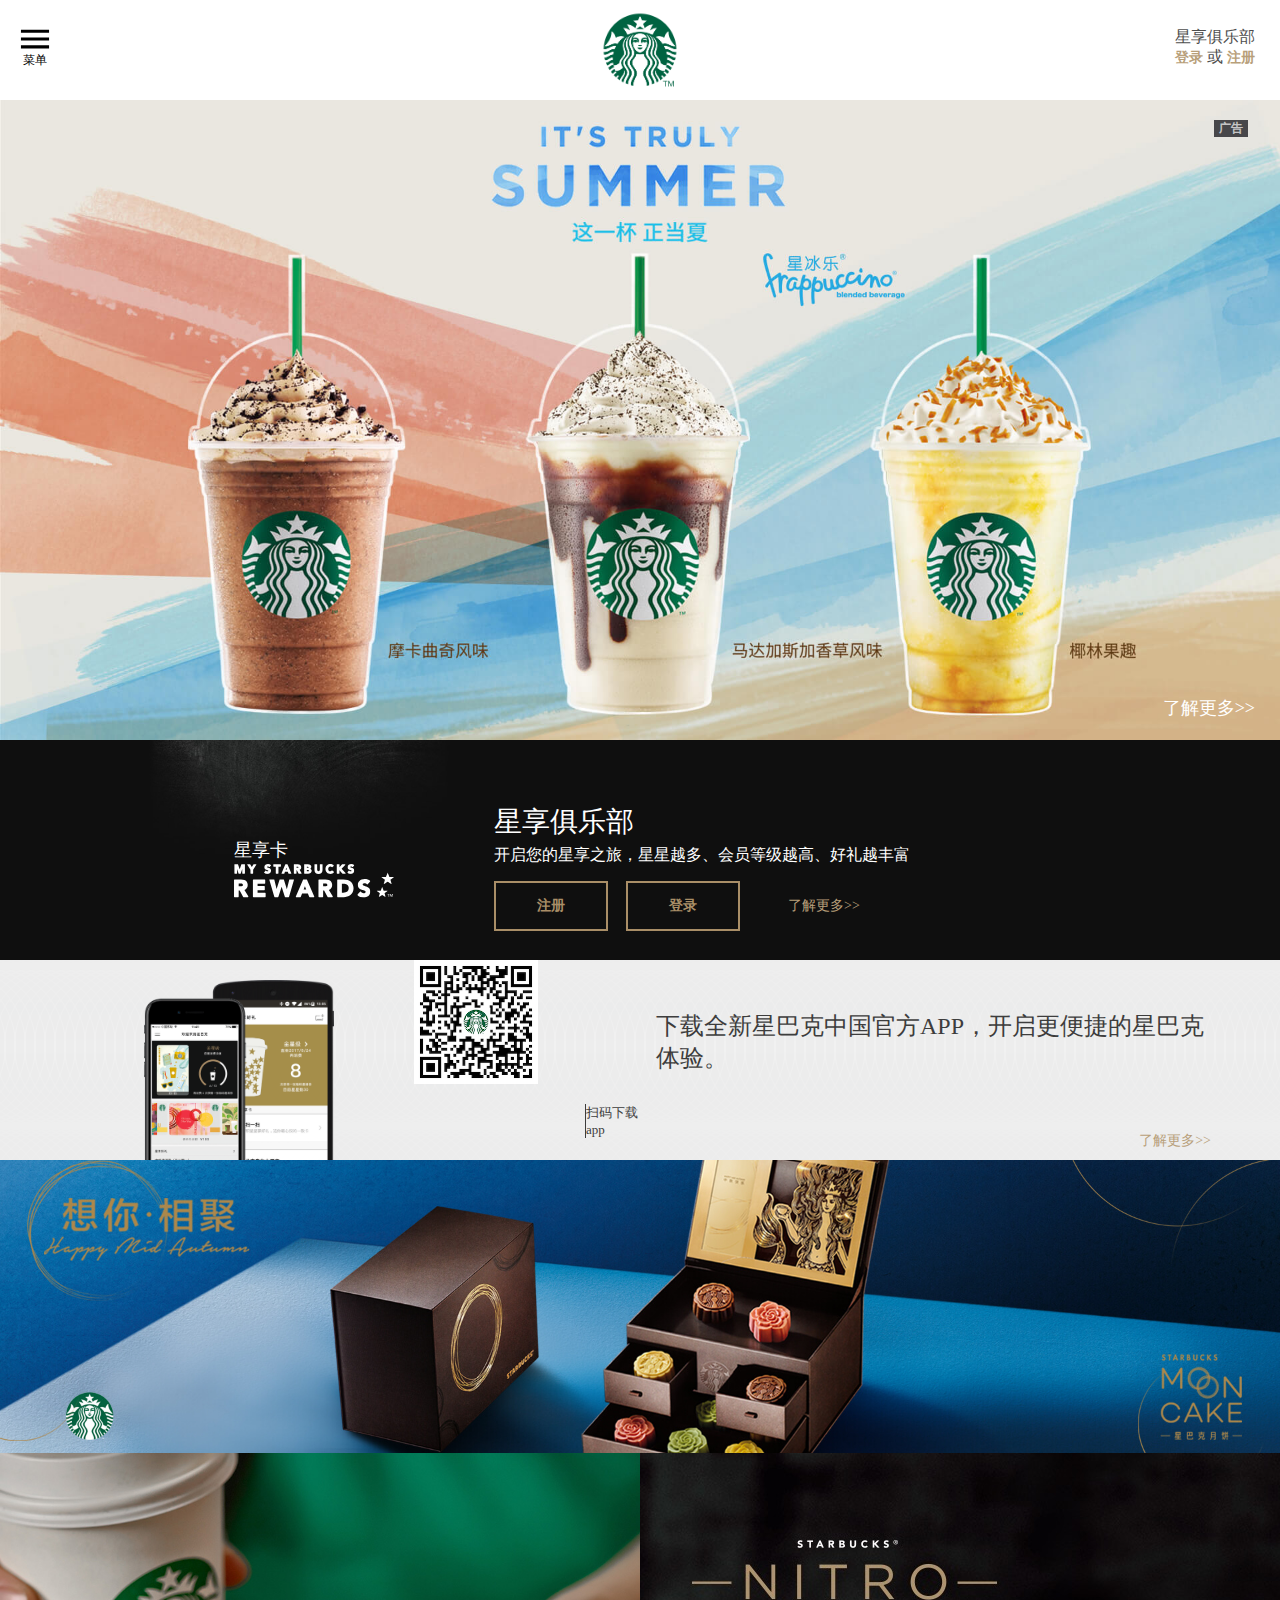
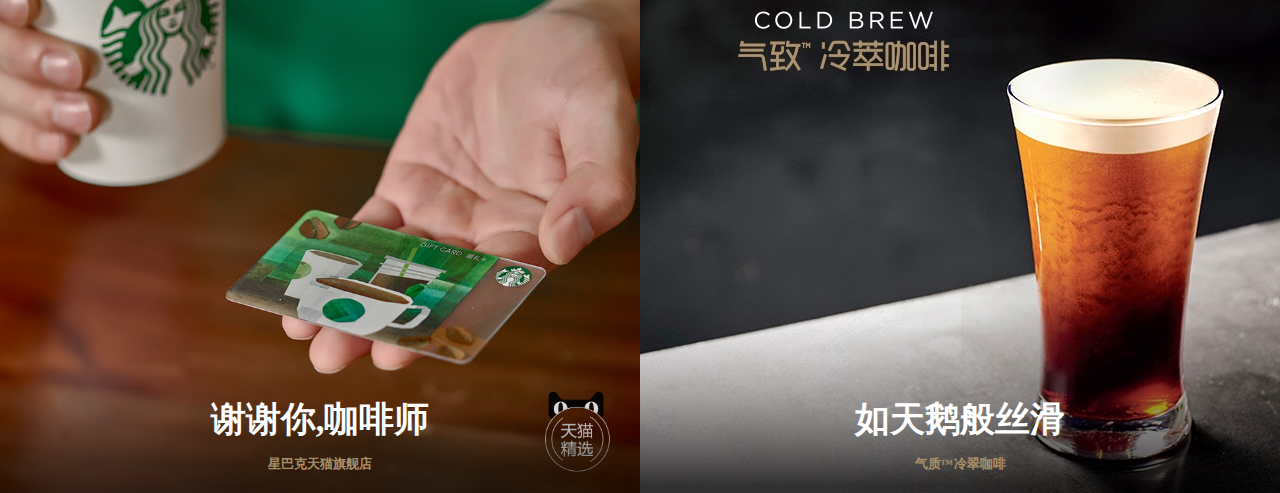
<file: index.html>
<!DOCTYPE html>
<html>
<head lang="en">
    <meta charset="UTF-8">
    <title>首页|星巴克</title>
    <link rel="shortcut icon" href="img/bitbug_favicon.ico"/>
    <link rel="stylesheet" href="css/common.css"/>
    <link rel="stylesheet" href="css/index.css"/>
</head>
<body>
    <header>
        <div id="menu">
            <div class="container">
                <img src="img/menu_icon.svg" alt="图片加载失败"/>
                <span>菜单</span>
            </div>
        </div>
        <div id="title">
            <img src="img/starbucks.png" alt="图片加载失败"/>
        </div>
        <div id="club">
            <div class="container">
                <p>星享俱乐部</p>
                <p>
                    <a href="">登录</a>
                    或
                    <a href="">注册</a>
                </p>
            </div>

        </div>
    </header>
    <figure id="three">
        <img src="img/banner_1.jpg" alt="图片加载失败"/>
        <img src="img/banner_2.jpg" alt="图片加载失败"/>
        <span>广告</span>
        <span>了解更多&gt;&gt;</span>
    </figure>
    <div id="login">
        <div class="wrapper" class="clearfix">
            <div class="left">
                <p>星享卡</p>
                <img src="img/logo.svg" alt="图片加载失败"/>
            </div>

            <div class="right">
                <p class="content-title">星享俱乐部</p>
                <p class="content-text">开启您的星享之旅，星星越多、会员等级越高、好礼越丰富</p>
                <a href="" class="btn">注册</a>
                <a href="" class="btn">登录</a>
                <a href="">了解更多&gt;&gt;</a>
            </div>
        </div>
    </div>
    <div id="app">
        <div class="wrapper">
        <div class="app-device"></div>
        <div class="app-download">
            <img src="img/app_qr_20170209.png" alt="图片加载失败"/>
            <p>扫码下载
                <br/>
                app</p>
        </div>

            <p class="app-content">下载全新星巴克中国官方APP，开启更便捷的星巴克体验。</p>
            <a href="" class="know-more">了解更多&gt;&gt;</a>
    </div>
    </div>
    <figure id="pic">
        <img src="img/banner-home.jpg" alt="图片加载失败"/>
        <img src="img/mooncake-mobile.jpg" alt="图片加载失败"/>
    </figure>
    <div id="twice" class="clearfix">
         <div class="left">
             <img src="img/summer.jpg" alt="图片加载失败"/>
             <h2>谢谢你,咖啡师</h2>
             <h3>星巴克天猫旗舰店</h3>
         </div>
         <div class="right">
             <img src="img/coffee.jpg" alt="图片加载失败"/>
             <h2>如天鹅般丝滑</h2>
             <h3>气质™冷翠咖啡</h3>
         </div>
    </div>




</body>
</html>
</file>
<file: css/common.css>
*{
    padding: 0;
    margin: 0;
}
li{
    list-style: none;
}
a{
    text-decoration: none;
}
img{
    border: 0;
}
.clearfix::after{
    content: "";
    display:none;
    clear: both;
}
</file>
<file: css/index.css>
header{
    height: 100px;
    display: -webkit-box;
    position:fixed;
    top:0;
    z-index: 2;
    width: 100%;
    background: #ffffff;
}
#menu{
    height: 100%;
    -webkit-box-flex:5;
    padding: 0 15px;
    position:relative;
}
#menu img{
    cursor:pointer;
    display: block;
    width: 40px;
    height: 25px;
}
#menu span{
    cursor:pointer;
    font-size: 12px;
    display:block;
    width: 40px;
    text-align: center;
}
#menu .container{
   height: 47px;
    position: absolute;
    top:50%;
    transform: translate(0,-50%);
}
#club{
    height: 100%;
    -webkit-box-flex:5;
    padding: 0 15px;
    position: relative;
}
#club .container{
    height: 47px;
    position: absolute;
    top:50%;
    right: 15px;
    transform: translate(0,-50%);
}
#club p{
    text-align: center;
    color:#4e4e4e;
    width: 100px;
    font-size: 16px;
    height: 20px;
    line-height: 20px;
    transition: all 1s;
}
#club p a{
    cursor:pointer;
    font-weight: 700;
    font-size: 14px;
    color:#b89f7a;
    transition: all 1s;

}
#title{
    height: 100%;
    -webkit-box-flex:2;
    position: relative;
}
#title img{
    cursor: pointer;
    width: 73px;
    display:block;
    position: absolute;
    top:50%;
    left:50%;
    transform: translate(-50%,-50%);
}


/*********�����ķָ���*************/
#three{
    padding-top: 100px;
    background: #cccccc;
    position: relative;
    width: 100%;
}
#three img:nth-child(1){
    width: 100%;
    display: block;
}
#three img:nth-child(2){
    display: none;
}
#three span:first-of-type{
    display: block;
    position:absolute;
    padding: 0 5px;
    top:120px;
    right:32px;
    background: #47474A;
    color:rgba(255,255,255,0.7);
    font-size: 12px;
    font-weight: 900;
}
#three span:last-of-type{
    display: block;
    position:absolute;
    right: 25px;
    bottom:20px;
    color:#fff;
    font-size: 18px;
    font-weight: 400;
    cursor:pointer;
}
/********�����ķָ���*****************/
#login{
    height: 220px;
    background: #0F0F0F;
}
#login .wrapper{
    width: 992px;
    margin: 0 auto;
}
#login .left{
    background:url("../img/black.png") no-repeat;
    background-size: 90%;
    padding-left: 90px;
    width: 260px;
    height: 220px;
    overflow: hidden;
    float: left;
}
#login .left p{
    height: 28px;
    line-height: 28px;
    font-size: 18px;
    color:#fff;
    margin-top: 96px;
}
#login .left img{
    width: 160px;
    display:block;
}
#login .right{
    width: 430px;
    float: left;
    height: 220px;
}
#login .content-title{
    margin-top: 68px;
    width: 100%;
    height: 28px;
    line-height: 28px;
    font-size:28px;
    color:#fff;
}
#login .content-text{
    height: 28px;
    line-height: 28px;
    font-size: 16px;
    color:#fff;
    width: 100%;
    margin: 5px 0;
}
#login .right .btn{
    margin: 7px 14px 7px 0;
    padding: 14px 40px;
    width: 30px;
    height: 18px;
    line-height: 18px;
    font-size: 14px;
    text-align: center;
    font-weight: 700;
    color:#a98e67;
    border: 2px solid #a98e67;
    display: inline-block;
}
#login .right .btn:hover{
    background: #a98e67;
    color:#fff;
}
#login .right a:last-of-type{
    font-size: 14px;
    color:#b89f7a;
    margin-left: 30px;
}
#login .right a:last-of-type:hover{
    color:#a98e67;
}
/***********�����ķָ���*****************/
#app{
    height: 200px;
    background: url("../img/app_bg.gif");
}
#app .wrapper{
    margin: 0 auto;
    overflow: hidden;
    width: 90%;
    position: relative;
    height: 100%;
}
#app .app-device{
    margin-top: 20px;
    width: 350px;
    height: 200px;
    float: left;
    background: url("../img/app_device.png") no-repeat center;
    background-size:contain;
}
#app .app-download{
    float: left;
    width: 242px;
    height: 200px;
}
#app .app-download img{
    width: 124px;
    display: block;
}
#app .app-download p{
    text-align: left;
    width: 70px;
    color:#3d3d3d;
    font-size: 13px;
    border-left: 1px solid #3d3d3d;
    float: right;
    margin-top: 20px;
}

#app .app-content{
    padding-top: 50px;
    font-size: 24px;
    font-weight: 400;
    color:#3d3d3d;
}
#app .know-more{
    font-size: 14px;
    color:#b89f7a;
    margin-left: 30px;
    position: absolute;
    bottom: 10px;
    right:5px;
}
#app .know-more:hover{
    color:#a98e67;
}
/********�����ķָ���**********/
#pic img:first-child{
    display: block;
    width: 100%;
}
#pic img:last-child{
    display: none;
}
/**********�����ķָ���**********/
#twice{
    width: 100%;
}
#twice .left,#twice .right{
    width: 50%;
    float: left;
    position:relative;
}
#twice img{
    width: 100%;
    display: block;
}
#twice h2{
    color:#fff;
    position: absolute;
    bottom:50px;
    width: 100%;
    text-align: center;
    font-size: 35px;
}
#twice h3{
    position: absolute;
    bottom: 20px;
    color:#a98e67;
    font-size: 13px;
    font-weight: 900;
    text-align: center;
    width: 100%;
}





















@media(max-width:767px){
    header #club .container p,header #club .container a{
        font-size: 12px;
        text-align: right;
    }
    /***С�ָ���***/
    #login{
        height: auto;
    }
    #login .wrapper{
        margin: 0;
        width: 100%;
        height: 100%;
        padding: 0;
    }
    #login .wrapper .left{
        float:none;
        width: 100%;
        padding: 55px 0;
        height: auto;
    }
    #login .wrapper .left p{
        text-align: center;
        margin-top: 0;
    }
    #login .wrapper .left img{
        width: 160px;
        margin: 0 auto;
    }
    #login .wrapper .right{
        float:none;
        height: auto;
        width: 100%;
    }
    #login .wrapper .right p{
        width: 100%;
        margin: 0;
        height: auto;
        text-align: center;
    }
    #login .wrapper .right .btn{
        width: 80%;
        display:block;
        margin: 10px auto;
        padding: 0;
        text-align: center;
        height: 50px;
        line-height: 50px;

    }
    #login .wrapper .right a:last-of-type{
        display: block;
        width: 80%;
        height: 78px;
        margin: 0 auto;
        text-align: right;
        line-height: 78px;
    }
    /*******С�ָ���******/
    #app{
        height: 250px;
    }
    #app .app-download{
        margin-top: 50px;
    }
    #app .wrapper .app-content{
        position:absolute;
        top:0;
        text-align: center;
        padding: 0;
        width: 100%;
        font-size: 20px;
    }
    #app .wrapper .app-device{
        margin-top: 50px;
        width: 200px;
    }
    #pic img:first-child{
        display: none;
    }
    #pic img:last-child{
        display: block;
        width: 100%;
    }








}

@media(max-width:991px){
    #three img:nth-child(2){
        width: 100%;
        display: block;
    }
    #three img:nth-child(1){
        display: none;
    }
    #app .wrapper{
        width: 100%;
    }
}
@media(max-width:426px){
    header #title img{
        width: 100%;
    }
}
</file>
